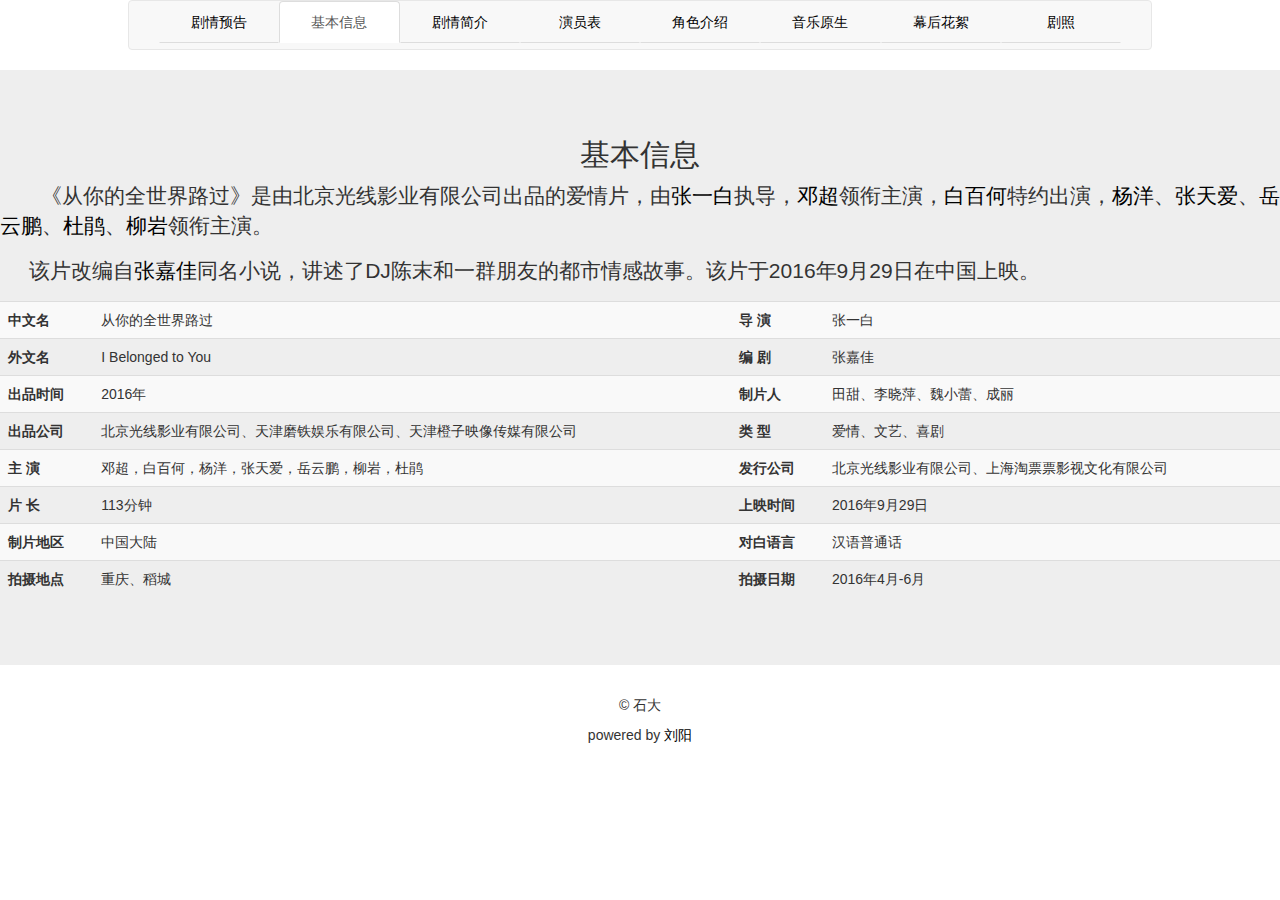
<file: base.html>
<!DOCTYPE html>
<html>
<head>
    <meta charset="utf-8">
    <meta http-equiv="X-UA-Compatible" content="IE=edge">
    <meta name="viewport" content="width=device-width, initial-scale=1, maximum-scale=1, user-scalable=no">
    <title>从你的全世界路过</title>
    <link href="./styles/bootstrap.min.css" rel="stylesheet">
    <script src="./scripts/jquery-3.1.1.min.js"></script>
    <link rel="stylesheet" href="./styles/animate.min.css">
    <link rel="stylesheet" href="./styles/main.css">
</head>
<body>
<div id="box">
    <nav class="navbar navbar-default" role="navigation">
        <div class="container-fluid">
            <div class="navbar-header">
                <button type="button" class="navbar-toggle" data-toggle="collapse" data-target=".navbar-ex1-collapse">
                    <span class="sr-only">Toggle navigation</span>
                    <span class="icon-bar"></span>
                    <span class="icon-bar"></span>
                    <span class="icon-bar"></span>
                </button>
            </div>
            <div class="collapse navbar-collapse navbar-ex1-collapse">
                <ul class="nav nav-tabs nav-justified" role="tablist">
                    <li role="presentation"><a href="index.html">剧情预告</a></li>
                    <li role="presentation" class="active"><a href="base.html">基本信息</a></li>
                    <li role="presentation"><a href="jianjie.html">剧情简介</a></li>
                    <li role="presentation"><a href="yinyuan.html">演员表</a></li>
                    <li role="presentation"><a href="juese.html">角色介绍</a></li>
                    <li role="presentation"><a href="yinyue.html">音乐原生</a></li>
                    <li role="presentation"><a href="huaxu.html">幕后花絮</a></li>
                    <li role="presentation"><a href="juzhao.html">剧照</a></li>
                </ul>
            </div>
        </div>
    </nav>

    <div class="jumbotron">

        <div class="text-center animated bounceInRight">
            <h2>基本信息</h2>
        </div>

        <div class="animated bounceInLeft">

            <p>
                &nbsp;&nbsp;&nbsp;&nbsp;&nbsp;&nbsp;&nbsp;《从你的全世界路过》是由北京光线影业有限公司出品的爱情片，由<a href="http://baike.baidu.com/view/1322111.htm"
                                                                         target="_blank">张一白</a>执导，<a
                    href="http://baike.baidu.com/subview/38681/5279942.htm" target="_blank">邓超</a>领衔主演，<a
                    href="http://baike.baidu.com/view/1693914.htm" target="_blank">白百何</a>特约出演，<a
                    href="http://baike.baidu.com/subview/118605/5992179.htm" target="_blank">杨洋</a>、<a
                    href="http://baike.baidu.com/subview/426963/13877240.htm" target="_blank">张天爱</a>、<a
                    href="http://baike.baidu.com/view/828324.htm" target="_blank">岳云鹏</a>、<a
                    href="http://baike.baidu.com/subview/16662/6508252.htm" target="_blank">杜鹃</a>、<a
                    href="http://baike.baidu.com/view/527902.htm" target="_blank">柳岩</a>领衔主演。

            </p>

            <p>
                &nbsp;&nbsp;&nbsp;&nbsp; 该片改编自<a href="http://baike.baidu.com/view/1530052.htm" target="_blank">张嘉佳</a>同名小说，讲述了DJ陈末和一群朋友的都市情感故事。该片于2016年9月29日在中国上映。
            </p>
        </div>

        <div id="base-table" class="animated bounceInUp">

            <table class="table table-striped">
                <tr>
                    <th>中文名</th>
                    <td>从你的全世界路过</td>
                    <th>导    演</th>
                    <td>张一白</td>
                </tr>
                <tr>
                    <th>外文名</th>
                    <td>I Belonged to You</td>
                    <th>编    剧</th>
                    <td>张嘉佳</td>
                </tr>
                <tr>
                    <th>出品时间</th>
                    <td>2016年</td>
                    <th>制片人</th>
                    <td>田甜、李晓萍、魏小蕾、成丽</td>
                </tr>
                <tr>
                    <th>出品公司</th>
                    <td>北京光线影业有限公司、天津磨铁娱乐有限公司、天津橙子映像传媒有限公司</td>
                    <th>类    型</th>
                    <td>爱情、文艺、喜剧</td>
                </tr>
                <tr>
                    <th>主    演</th>
                    <td>邓超，白百何，杨洋，张天爱，岳云鹏，柳岩，杜鹃</td>
                    <th>发行公司</th>
                    <td>北京光线影业有限公司、上海淘票票影视文化有限公司</td>
                </tr>
                <tr>
                    <th>片    长</th>
                    <td>113分钟</td>
                    <th>上映时间</th>
                    <td>2016年9月29日</td>
                </tr>
                <tr>
                    <th>制片地区</th>
                    <td>中国大陆</td>
                    <th>对白语言</th>
                    <td>汉语普通话</td>
                </tr>
                <tr>
                    <th>拍摄地点</th>
                    <td>重庆、稻城</td>
                    <th>拍摄日期</th>
                    <td>2016年4月-6月</td>
                </tr>

            </table>
        </div>


    </div>


    <div class="footer" align="center">
        <footer class="footer">
            <p align="center">&copy; 石大</p>
            <p>powered by <a href="http://jaxlying.github.io">刘阳</a></p>
        </footer>
    </div>

</div>
<script src="./scripts/bootstrap.min.js"></script>
</body>
</html>
</file>
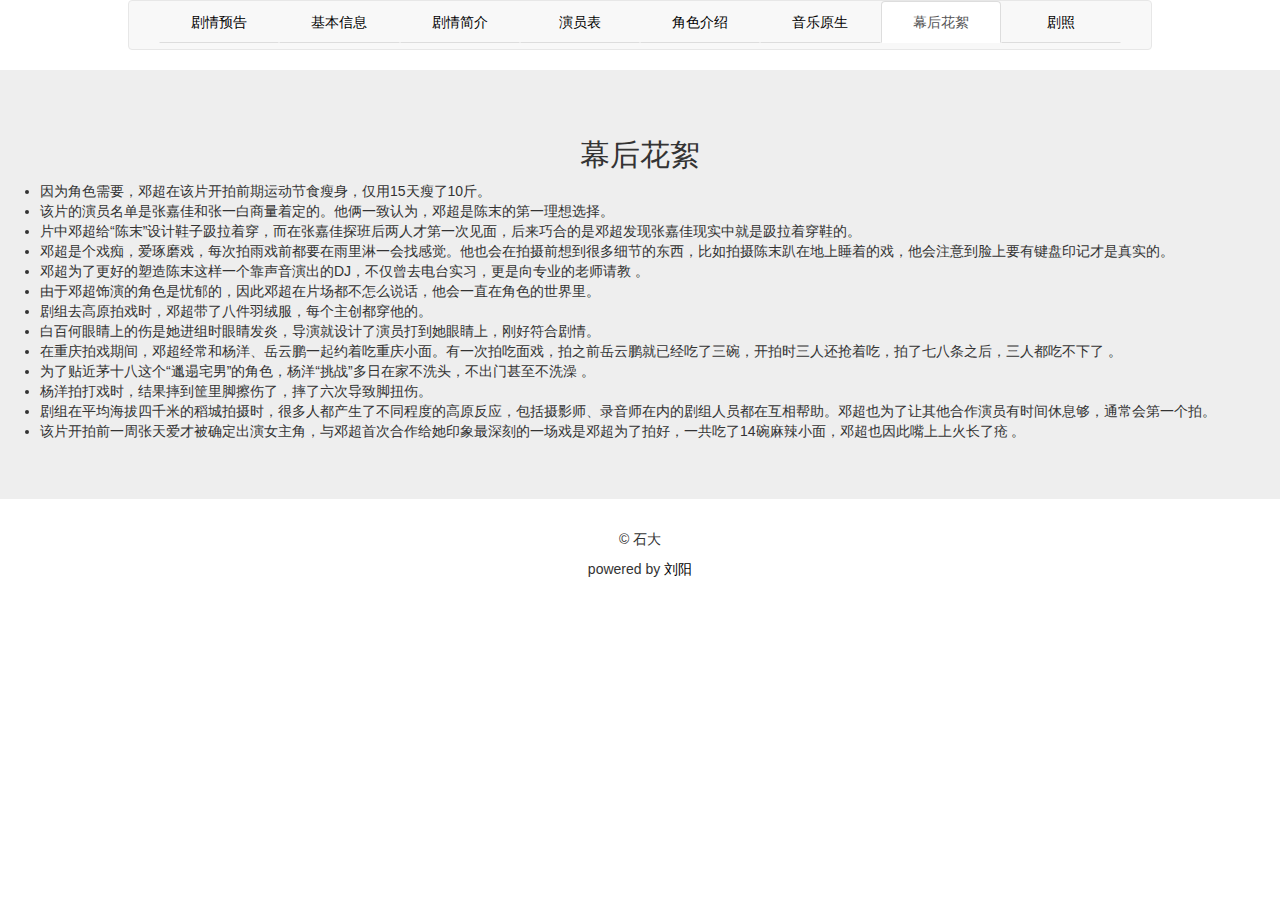
<file: huaxu.html>
<!DOCTYPE html>
<html>
<head>
    <meta charset="utf-8">
    <meta http-equiv="X-UA-Compatible" content="IE=edge">
    <meta name="viewport" content="width=device-width, initial-scale=1, maximum-scale=1, user-scalable=no">
    <title>从你的全世界路过</title>
    <link href="./styles/bootstrap.min.css" rel="stylesheet">
    <script src="./scripts/jquery-3.1.1.min.js"></script>
    <link rel="stylesheet" href="./styles/animate.min.css">
    <link rel="stylesheet" href="./styles/main.css">
</head>
<body>
<div id="box">
    <nav class="navbar navbar-default" role="navigation">
        <div class="container-fluid">
            <div class="navbar-header">
                <button type="button" class="navbar-toggle" data-toggle="collapse" data-target=".navbar-ex1-collapse">
                    <span class="sr-only">Toggle navigation</span>
                    <span class="icon-bar"></span>
                    <span class="icon-bar"></span>
                    <span class="icon-bar"></span>
                </button>
            </div>
            <div class="collapse navbar-collapse navbar-ex1-collapse">
                <ul class="nav nav-tabs nav-justified" role="tablist">
                    <li role="presentation"><a href="index.html">剧情预告</a></li>
                    <li role="presentation"><a href="base.html">基本信息</a></li>
                    <li role="presentation"><a href="jianjie.html">剧情简介</a></li>
                    <li role="presentation"><a href="yinyuan.html">演员表</a></li>
                    <li role="presentation"><a href="juese.html">角色介绍</a></li>
                    <li role="presentation"><a href="yinyue.html">音乐原生</a></li>
                    <li role="presentation" class="active"><a href="huaxu.html">幕后花絮</a></li>
                    <li role="presentation"><a href="juzhao.html">剧照</a></li>
                </ul>
            </div>
        </div>
    </nav>

    <div class="jumbotron">

        <h2 class="text-center animated rotateInDownLeft">幕后花絮</h2>

        <ul class="huaxu animated bounceInRight">
            <li>因为角色需要，邓超在该片开拍前期运动节食瘦身，仅用15天瘦了10斤。</li>
            <li>该片的演员名单是张嘉佳和张一白商量着定的。他俩一致认为，邓超是陈末的第一理想选择。</li>

            <li>片中邓超给“陈末”设计鞋子趿拉着穿，而在张嘉佳探班后两人才第一次见面，后来巧合的是邓超发现张嘉佳现实中就是趿拉着穿鞋的。</li>

            <li>邓超是个戏痴，爱琢磨戏，每次拍雨戏前都要在雨里淋一会找感觉。他也会在拍摄前想到很多细节的东西，比如拍摄陈末趴在地上睡着的戏，他会注意到脸上要有键盘印记才是真实的。</li>

            <li>邓超为了更好的塑造陈末这样一个靠声音演出的DJ，不仅曾去电台实习，更是向专业的老师请教 。</li>

            <li>由于邓超饰演的角色是忧郁的，因此邓超在片场都不怎么说话，他会一直在角色的世界里。</li>
            <li>剧组去高原拍戏时，邓超带了八件羽绒服，每个主创都穿他的。</li>

            <li>白百何眼睛上的伤是她进组时眼睛发炎，导演就设计了演员打到她眼睛上，刚好符合剧情。</li>

            <li>在重庆拍戏期间，邓超经常和杨洋、岳云鹏一起约着吃重庆小面。有一次拍吃面戏，拍之前岳云鹏就已经吃了三碗，开拍时三人还抢着吃，拍了七八条之后，三人都吃不下了 。</li>

            <li>为了贴近茅十八这个“邋遢宅男”的角色，杨洋“挑战”多日在家不洗头，不出门甚至不洗澡 。</li>

            <li>杨洋拍打戏时，结果摔到筐里脚擦伤了，摔了六次导致脚扭伤。</li>

            <li>剧组在平均海拔四千米的稻城拍摄时，很多人都产生了不同程度的高原反应，包括摄影师、录音师在内的剧组人员都在互相帮助。邓超也为了让其他合作演员有时间休息够，通常会第一个拍。</li>

            <li>该片开拍前一周张天爱才被确定出演女主角，与邓超首次合作给她印象最深刻的一场戏是邓超为了拍好，一共吃了14碗麻辣小面，邓超也因此嘴上上火长了疮 。</li>
        </ul>

    </div>


    <div class="footer" align="center">
        <footer class="footer">
            <p align="center">&copy; 石大</p>
            <p>powered by <a href="http://jaxlying.github.io">刘阳</a></p>
        </footer>
    </div>
</div>
<script src="./scripts/bootstrap.min.js"></script>
</body>
</html>
</file>
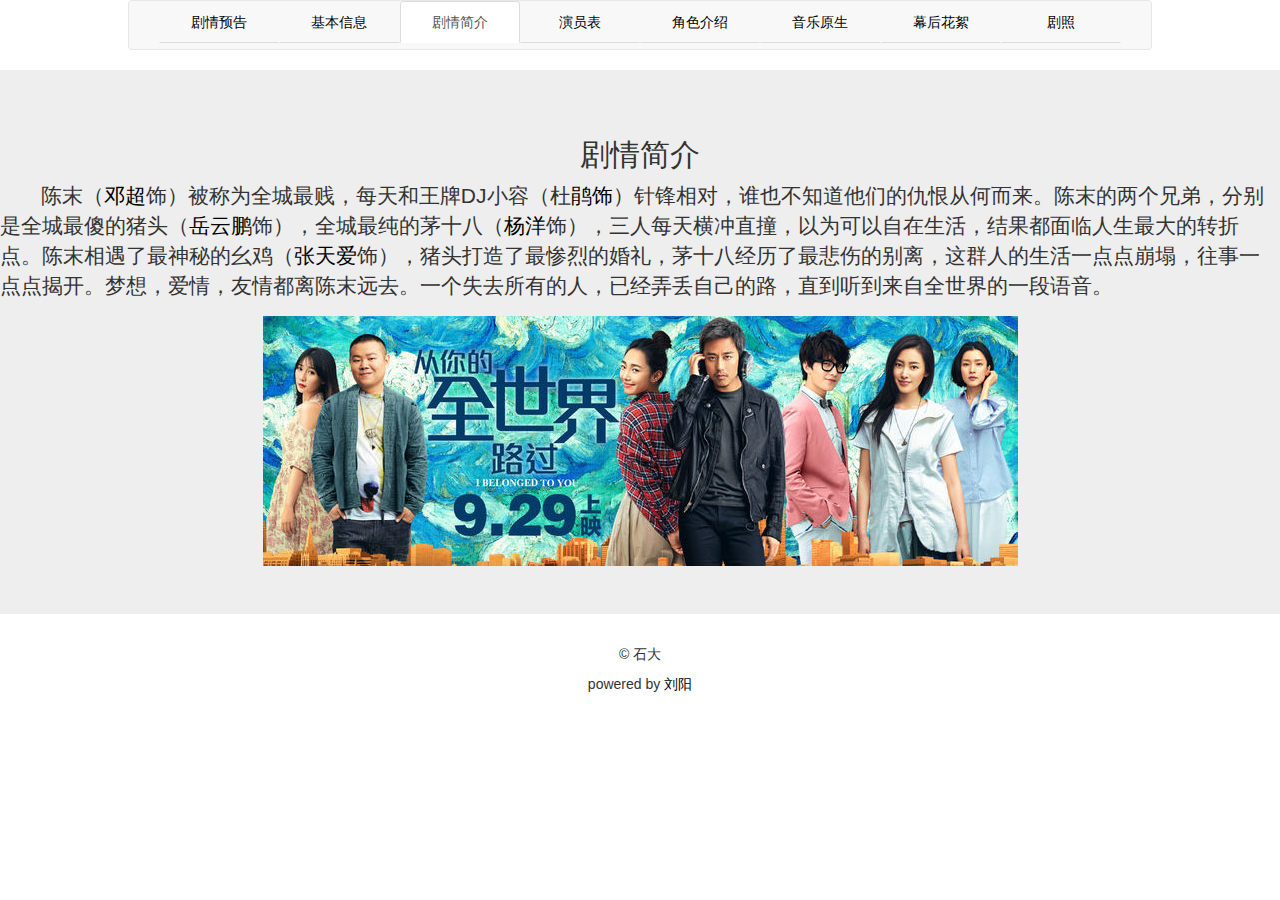
<file: jianjie.html>
<!DOCTYPE html>
<html>
<head>
    <meta charset="utf-8">
    <meta http-equiv="X-UA-Compatible" content="IE=edge">
    <meta name="viewport" content="width=device-width, initial-scale=1, maximum-scale=1, user-scalable=no">
    <title>从你的全世界路过</title>
    <link href="./styles/bootstrap.min.css" rel="stylesheet">
    <script src="./scripts/jquery-3.1.1.min.js"></script>
    <link rel="stylesheet" href="./styles/animate.min.css">
    <link rel="stylesheet" href="./styles/main.css">
</head>
<body>
<div id="box">
    <nav class="navbar navbar-default" role="navigation">
        <div class="container-fluid">
            <div class="navbar-header">
                <button type="button" class="navbar-toggle" data-toggle="collapse" data-target=".navbar-ex1-collapse">
                    <span class="sr-only">Toggle navigation</span>
                    <span class="icon-bar"></span>
                    <span class="icon-bar"></span>
                    <span class="icon-bar"></span>
                </button>
            </div>
            <div class="collapse navbar-collapse navbar-ex1-collapse">
                <ul class="nav nav-tabs nav-justified" role="tablist">
                    <li role="presentation"><a href="index.html">剧情预告</a></li>
                    <li role="presentation"><a href="base.html">基本信息</a></li>
                    <li role="presentation" class="active"><a href="jianjie.html">剧情简介</a></li>
                    <li role="presentation"><a href="yinyuan.html">演员表</a></li>
                    <li role="presentation"><a href="juese.html">角色介绍</a></li>
                    <li role="presentation"><a href="yinyue.html">音乐原生</a></li>
                    <li role="presentation"><a href="huaxu.html">幕后花絮</a></li>
                    <li role="presentation"><a href="juzhao.html">剧照</a></li>
                </ul>
            </div>
        </div>
    </nav>

    <div class="jumbotron">

        <h2 class="text-center animated bounceInLeft">剧情简介</h2>

        <div class="animated rubberBand">


            <p>
                &nbsp;&nbsp;&nbsp;&nbsp;&nbsp;&nbsp;&nbsp;陈末（<a href="http://baike.baidu.com/subview/38681/5279942.htm"
                                                                target="_blank">邓超</a>饰）被称为全城最贱，每天和王牌DJ小容（杜<a
                    href="http://baike.baidu.com/subview/16662/6508252.htm" target="_blank">鹃饰</a>）针锋相对，谁也不知道他们的仇恨从何而来。陈末的两个兄弟，分别是全城最傻的猪头（<a
                    href="http://baike.baidu.com/view/828324.htm" target="_blank">岳云鹏</a>饰），全城最纯的茅十八（<a
                    href="http://baike.baidu.com/subview/118605/5992179.htm" target="_blank">杨洋</a>饰），三人每天横冲直撞，以为可以自在生活，结果都面临人生最大的转折点。陈末相遇了最神秘的幺鸡（<a
                    href="http://baike.baidu.com/subview/426963/13877240.htm" target="_blank">张天爱</a>饰），猪头打造了最惨烈的婚礼，茅十八经历了最悲伤的别离，这群人的生活一点点崩塌，往事一点点揭开。梦想，爱情，友情都离陈末远去。一个失去所有的人，已经弄丢自己的路，直到听到来自全世界的一段语音。
            </p>

        </div>


            <img class="img-responsive animated fadeInDown" src="img/jianjie/jianjie.jpg" alt="" style="margin-left: auto;margin-right: auto">



    </div>


    <div class="footer" align="center">
        <footer class="footer">
            <p align="center">&copy; 石大</p>
            <p>powered by <a href="http://jaxlying.github.io">刘阳</a></p>
        </footer>
    </div>
</div>
<script src="./scripts/bootstrap.min.js"></script>
</body>
</html>
</file>
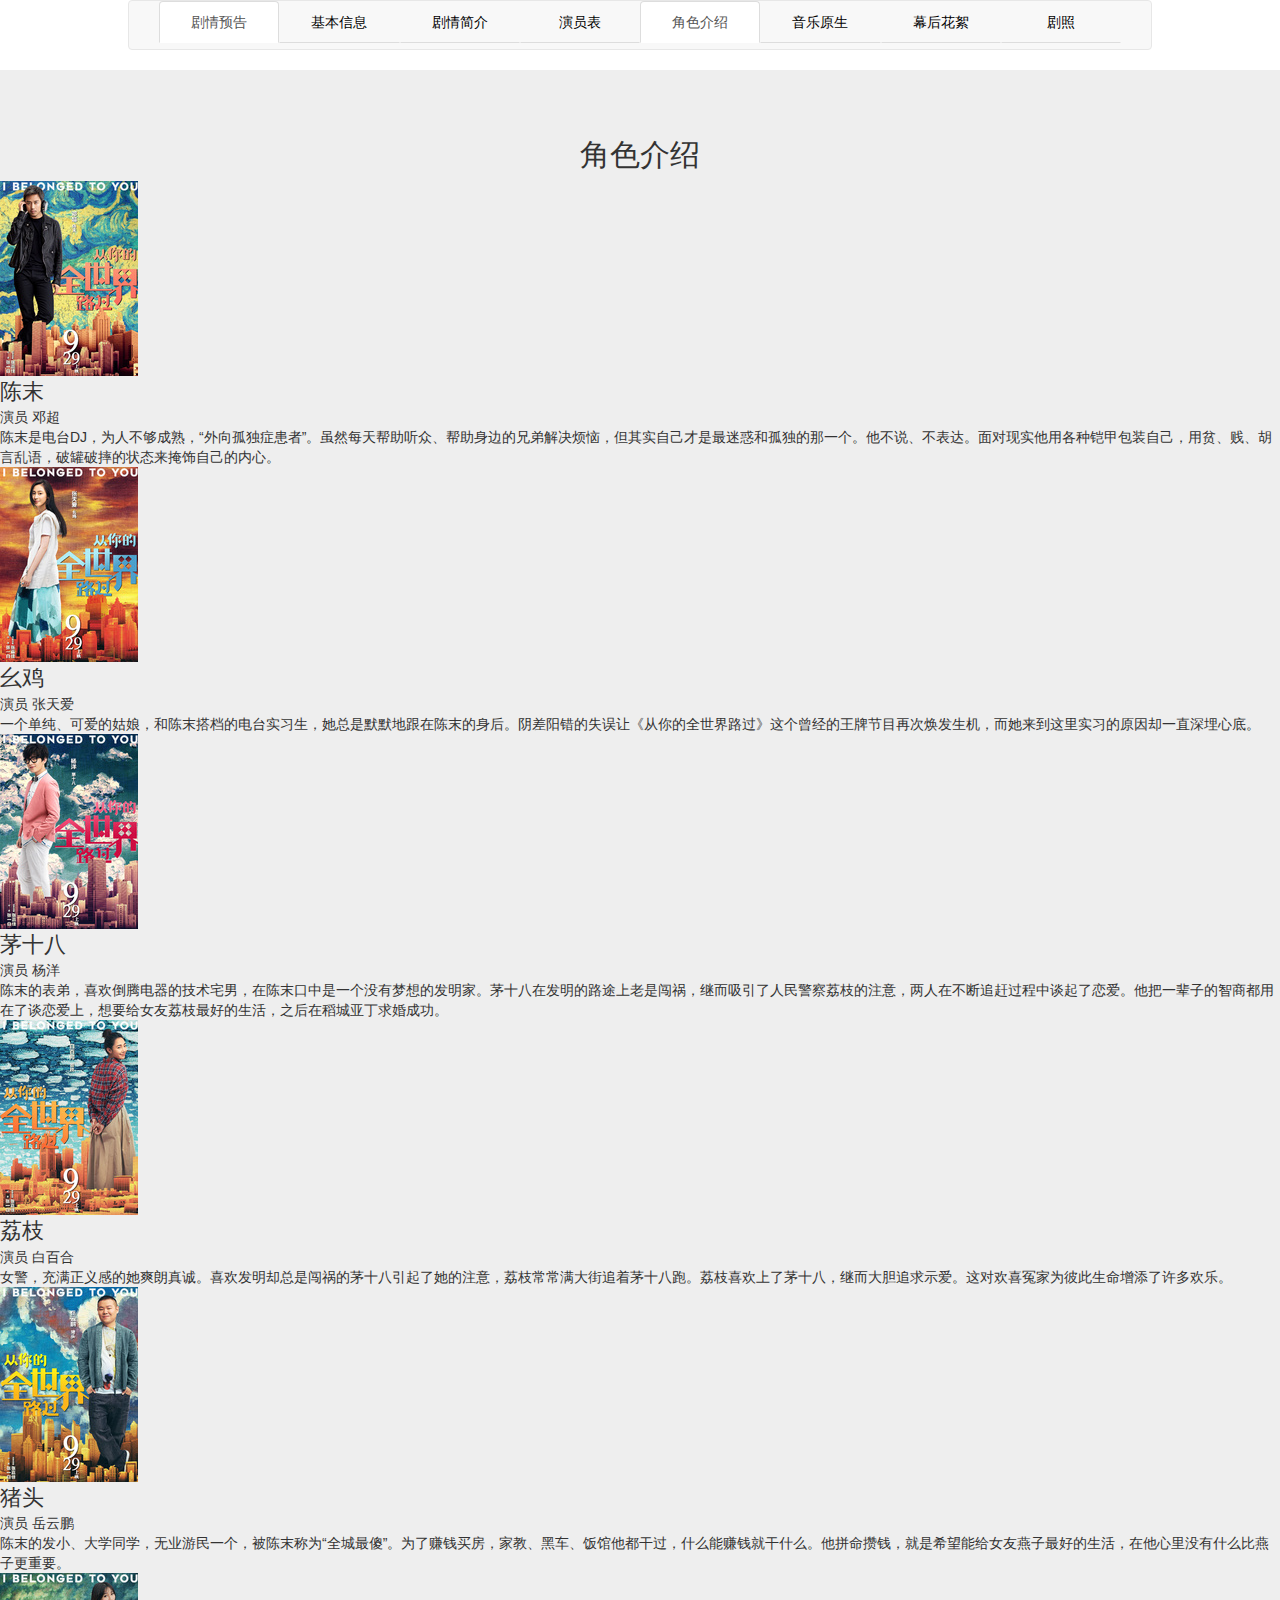
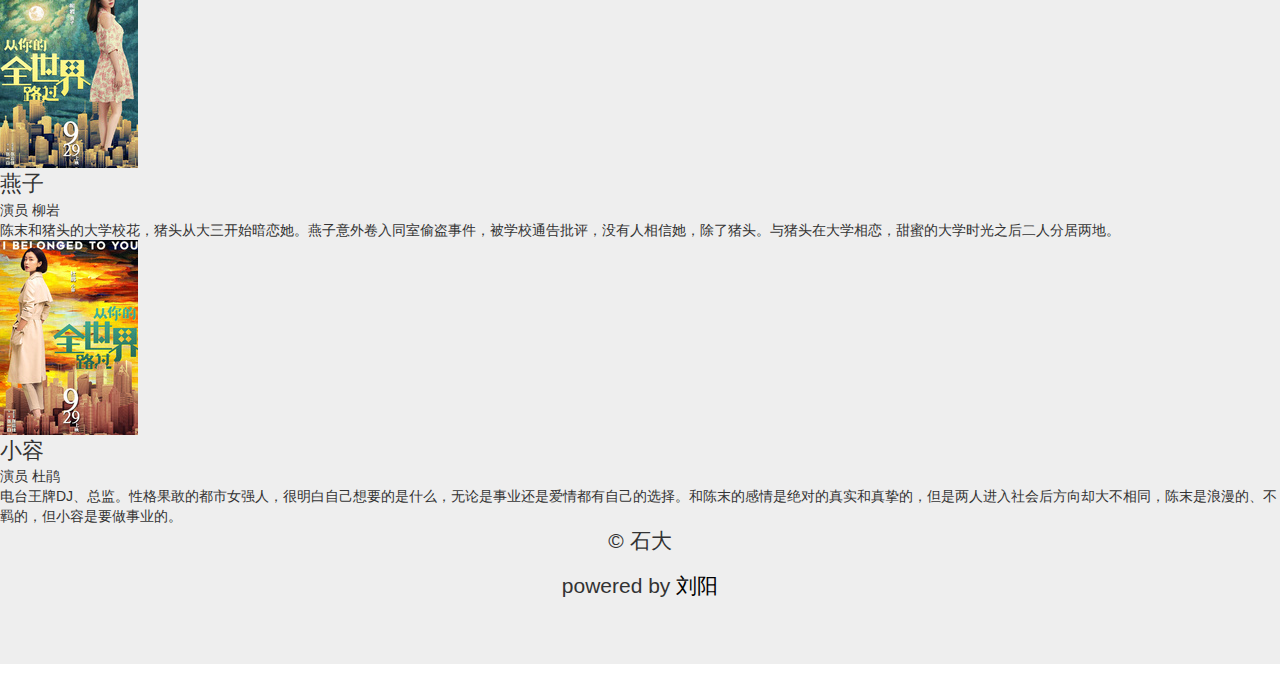
<file: juese.html>
<!DOCTYPE html>
<html>
<head>
    <meta charset="utf-8">
    <meta http-equiv="X-UA-Compatible" content="IE=edge">
    <meta name="viewport" content="width=device-width, initial-scale=1, maximum-scale=1, user-scalable=no">
    <title>从你的全世界路过</title>
    <link href="./styles/bootstrap.min.css" rel="stylesheet">
    <script src="./scripts/jquery-3.1.1.min.js"></script>
    <link rel="stylesheet" href="./styles/animate.min.css">
    <link rel="stylesheet" href="./styles/main.css">
</head>
<body>
<div id="box">
    <nav class="navbar navbar-default" role="navigation">
        <div class="container-fluid">
            <div class="navbar-header">
                <button type="button" class="navbar-toggle" data-toggle="collapse" data-target=".navbar-ex1-collapse">
                    <span class="sr-only">Toggle navigation</span>
                    <span class="icon-bar"></span>
                    <span class="icon-bar"></span>
                    <span class="icon-bar"></span>
                </button>
            </div>
            <div class="collapse navbar-collapse navbar-ex1-collapse">
                <ul class="nav nav-tabs nav-justified" role="tablist">
                    <li role="presentation" class="active"><a href="index.html">剧情预告</a></li>
                    <li role="presentation"><a href="base.html">基本信息</a></li>
                    <li role="presentation"><a href="jianjie.html">剧情简介</a></li>
                    <li role="presentation"><a href="yinyuan.html">演员表</a></li>
                    <li role="presentation" class="active"><a href="juese.html">角色介绍</a></li>
                    <li role="presentation"><a href="yinyue.html">音乐原生</a></li>
                    <li role="presentation"><a href="huaxu.html">幕后花絮</a></li>

                    <li role="presentation"><a href="juzhao.html">剧照</a></li>
                </ul>
            </div>
        </div>
    </nav>

    <div class="jumbotron">

        <h2 class="text-center animated flipInX">角色介绍</h2>

        <div class="box">

        <div class="juese">
            <div class="juese-img animated rollIn">
                <img src="./img/juese/1.jpg" alt="">
            </div>
            <div class="juese-text animated wobble">
                <div class="juese-title">
                    <div style="font-size: 22px" href="">陈末</div>
                    演员 邓超
                </div>
                <div class="juese-detail">
                    陈末是电台DJ，为人不够成熟，“外向孤独症患者”。虽然每天帮助听众、帮助身边的兄弟解决烦恼，但其实自己才是最迷惑和孤独的那一个。他不说、不表达。面对现实他用各种铠甲包装自己，用贫、贱、胡言乱语，破罐破摔的状态来掩饰自己的内心。
                </div>
            </div>
        </div>

        <div class="juese">
            <div class="juese-img animated rollIn">
                <img src="./img/juese/2.jpg" alt="">
            </div>
            <div class="juese-text animated wobble">
                <div class="juese-title">
                    <div style="font-size: 22px" href="">幺鸡</div>
                    演员 张天爱
                </div>
                <div class="juese-detail">
                    一个单纯、可爱的姑娘，和陈末搭档的电台实习生，她总是默默地跟在陈末的身后。阴差阳错的失误让《从你的全世界路过》这个曾经的王牌节目再次焕发生机，而她来到这里实习的原因却一直深埋心底。
                </div>
            </div>
        </div>


        <div class="juese">
            <div class="juese-img animated rollIn">
                <img src="./img/juese/3.jpg" alt="">
            </div>
            <div class="juese-text animated wobble">
                <div class="juese-title">
                    <div style="font-size: 22px" href="">茅十八</div>
                    演员 杨洋
                </div>
                <div class="juese-detail">
                    陈末的表弟，喜欢倒腾电器的技术宅男，在陈末口中是一个没有梦想的发明家。茅十八在发明的路途上老是闯祸，继而吸引了人民警察荔枝的注意，两人在不断追赶过程中谈起了恋爱。他把一辈子的智商都用在了谈恋爱上，想要给女友荔枝最好的生活，之后在稻城亚丁求婚成功。
                </div>
            </div>
        </div>


        <div class="juese">
            <div class="juese-img animated rollIn">
                <img src="./img/juese/4.jpg" alt="">
            </div>
            <div class="juese-text animated wobble">
                <div class="juese-title">
                    <div style="font-size: 22px" href="">荔枝</div>
                    演员 白百合
                </div>
                <div class="juese-detail">

                    女警，充满正义感的她爽朗真诚。喜欢发明却总是闯祸的茅十八引起了她的注意，荔枝常常满大街追着茅十八跑。荔枝喜欢上了茅十八，继而大胆追求示爱。这对欢喜冤家为彼此生命增添了许多欢乐。
                </div>
            </div>
        </div>


        <div class="juese">
            <div class="juese-img animated rollIn">
                <img src="./img/juese/5.jpg" alt="">
            </div>
            <div class="juese-text animated wobble">
                <div class="juese-title">
                    <div style="font-size: 22px" href="">猪头</div>
                    演员 岳云鹏
                </div>
                <div class="juese-detail">
                    陈末的发小、大学同学，无业游民一个，被陈末称为“全城最傻”。为了赚钱买房，家教、黑车、饭馆他都干过，什么能赚钱就干什么。他拼命攒钱，就是希望能给女友燕子最好的生活，在他心里没有什么比燕子更重要。
                </div>
            </div>
        </div>


        <div class="juese">
            <div class="juese-img animated rollIn">
                <img src="./img/juese/6.jpg" alt="">
            </div>
            <div class="juese-text animated wobble">
                <div class="juese-title">
                    <div style="font-size: 22px" href="">燕子</div>
                    演员 柳岩
                </div>
                <div class="juese-detail">
                    陈末和猪头的大学校花，猪头从大三开始暗恋她。燕子意外卷入同室偷盗事件，被学校通告批评，没有人相信她，除了猪头。与猪头在大学相恋，甜蜜的大学时光之后二人分居两地。
                </div>
            </div>
        </div>


        <div class="juese">
            <div class="juese-img animated rollIn">
                <img src="./img/juese/7.jpg" alt="">
            </div>
            <div class="juese-text animated wobble">
                <div class="juese-title">
                    <div style="font-size: 22px" href="">小容</div>
                    演员 杜鹃
                </div>
                <div class="juese-detail">
                    电台王牌DJ、总监。性格果敢的都市女强人，很明白自己想要的是什么，无论是事业还是爱情都有自己的选择。和陈末的感情是绝对的真实和真挚的，但是两人进入社会后方向却大不相同，陈末是浪漫的、不羁的，但小容是要做事业的。
                </div>
            </div>
        </div>


    </div>


    <div class="footer" align="center">
        <footer class="footer">
            <p align="center">&copy; 石大</p>
            <p>powered by <a href="http://jaxlying.github.io">刘阳</a></p>
        </footer>
    </div>

</div>
<script src="./scripts/bootstrap.min.js"></script>
</body>
</html>
</file>
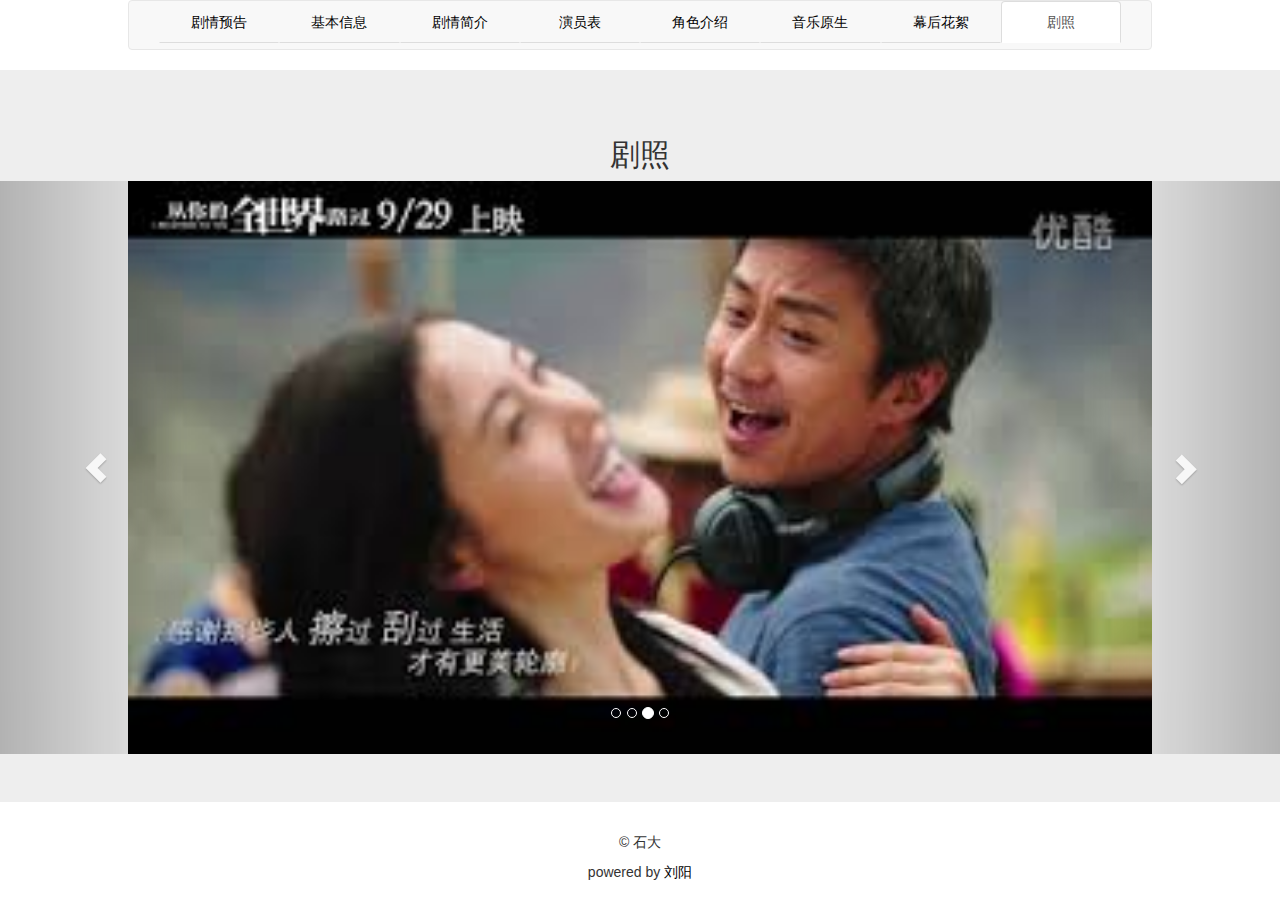
<file: juzhao.html>
<!DOCTYPE html>
<html>
<head>
    <meta charset="utf-8">
    <meta http-equiv="X-UA-Compatible" content="IE=edge">
    <meta name="viewport" content="width=device-width, initial-scale=1, maximum-scale=1, user-scalable=no">
    <title>从你的全世界路过</title>
    <link href="./styles/bootstrap.min.css" rel="stylesheet">
    <script src="./scripts/jquery-3.1.1.min.js"></script>
    <link rel="stylesheet" href="./styles/animate.min.css">
    <link rel="stylesheet" href="./styles/main.css">
</head>
<body>
<div id="box">
    <nav class="navbar navbar-default" role="navigation">
        <div class="container-fluid">
            <div class="navbar-header">
                <button type="button" class="navbar-toggle" data-toggle="collapse" data-target=".navbar-ex1-collapse">
                    <span class="sr-only">Toggle navigation</span>
                    <span class="icon-bar"></span>
                    <span class="icon-bar"></span>
                    <span class="icon-bar"></span>
                </button>
            </div>
            <div class="collapse navbar-collapse navbar-ex1-collapse">
                <ul class="nav nav-tabs nav-justified" role="tablist">
                    <li role="presentation"><a href="index.html">剧情预告</a></li>
                    <li role="presentation"><a href="base.html">基本信息</a></li>
                    <li role="presentation"><a href="jianjie.html">剧情简介</a></li>
                    <li role="presentation"><a href="yinyuan.html">演员表</a></li>
                    <li role="presentation"><a href="juese.html">角色介绍</a></li>
                    <li role="presentation"><a href="yinyue.html">音乐原生</a></li>
                    <li role="presentation"><a href="huaxu.html">幕后花絮</a></li>
                    <li role="presentation" class="active"><a href="juzhao.html">剧照</a></li>
                </ul>
            </div>
        </div>
    </nav>

    <div class="jumbotron">

        <h2 class="text-center animated bounceInUp">剧照</h2>


    <div id="carousel-id" class="carousel slide" data-ride="carousel">
        <ol class="carousel-indicators">
            <li data-target="#carousel-id" data-slide-to="0" class=""></li>
            <li data-target="#carousel-id" data-slide-to="1" class=""></li>
            <li data-target="#carousel-id" data-slide-to="2" class="active"></li>
            <li data-target="#carousel-id" data-slide-to="3"></li>
        </ol>
        <div class="carousel-inner">
            <div class="item">
                <img style="margin-right: auto;margin-left: auto" width="80%" alt="First slide"
                     src="./img/lunbo/1.jpg">
            </div>

            <div class="item active">
                <img style="margin-right: auto;margin-left: auto" width="80%" alt="First slide"
                     src="./img/lunbo/2.jpg">
            </div>

            <div class="item">
                <img style="margin-right: auto;margin-left: auto" width="80%" alt="First slide"
                     src="./img/lunbo/3.jpg">
            </div>

            <div class="item">
                <img style="margin-right: auto;margin-left: auto" width="80%" alt="First slide"
                     src="./img/lunbo/4.jpg">
            </div>


        </div>
        <a class="left carousel-control" href="#carousel-id" data-slide="prev"><span
                class="glyphicon glyphicon-chevron-left"></span></a>
        <a class="right carousel-control" href="#carousel-id" data-slide="next"><span
                class="glyphicon glyphicon-chevron-right"></span></a>
    </div>






    </div>


    <div class="footer" align="center">
        <footer class="footer">
            <p align="center">&copy; 石大</p>
            <p>powered by <a href="http://jaxlying.github.io">刘阳</a></p>
        </footer>
    </div>
</div>
<script src="./scripts/bootstrap.min.js"></script>
</body>
</html>
</file>
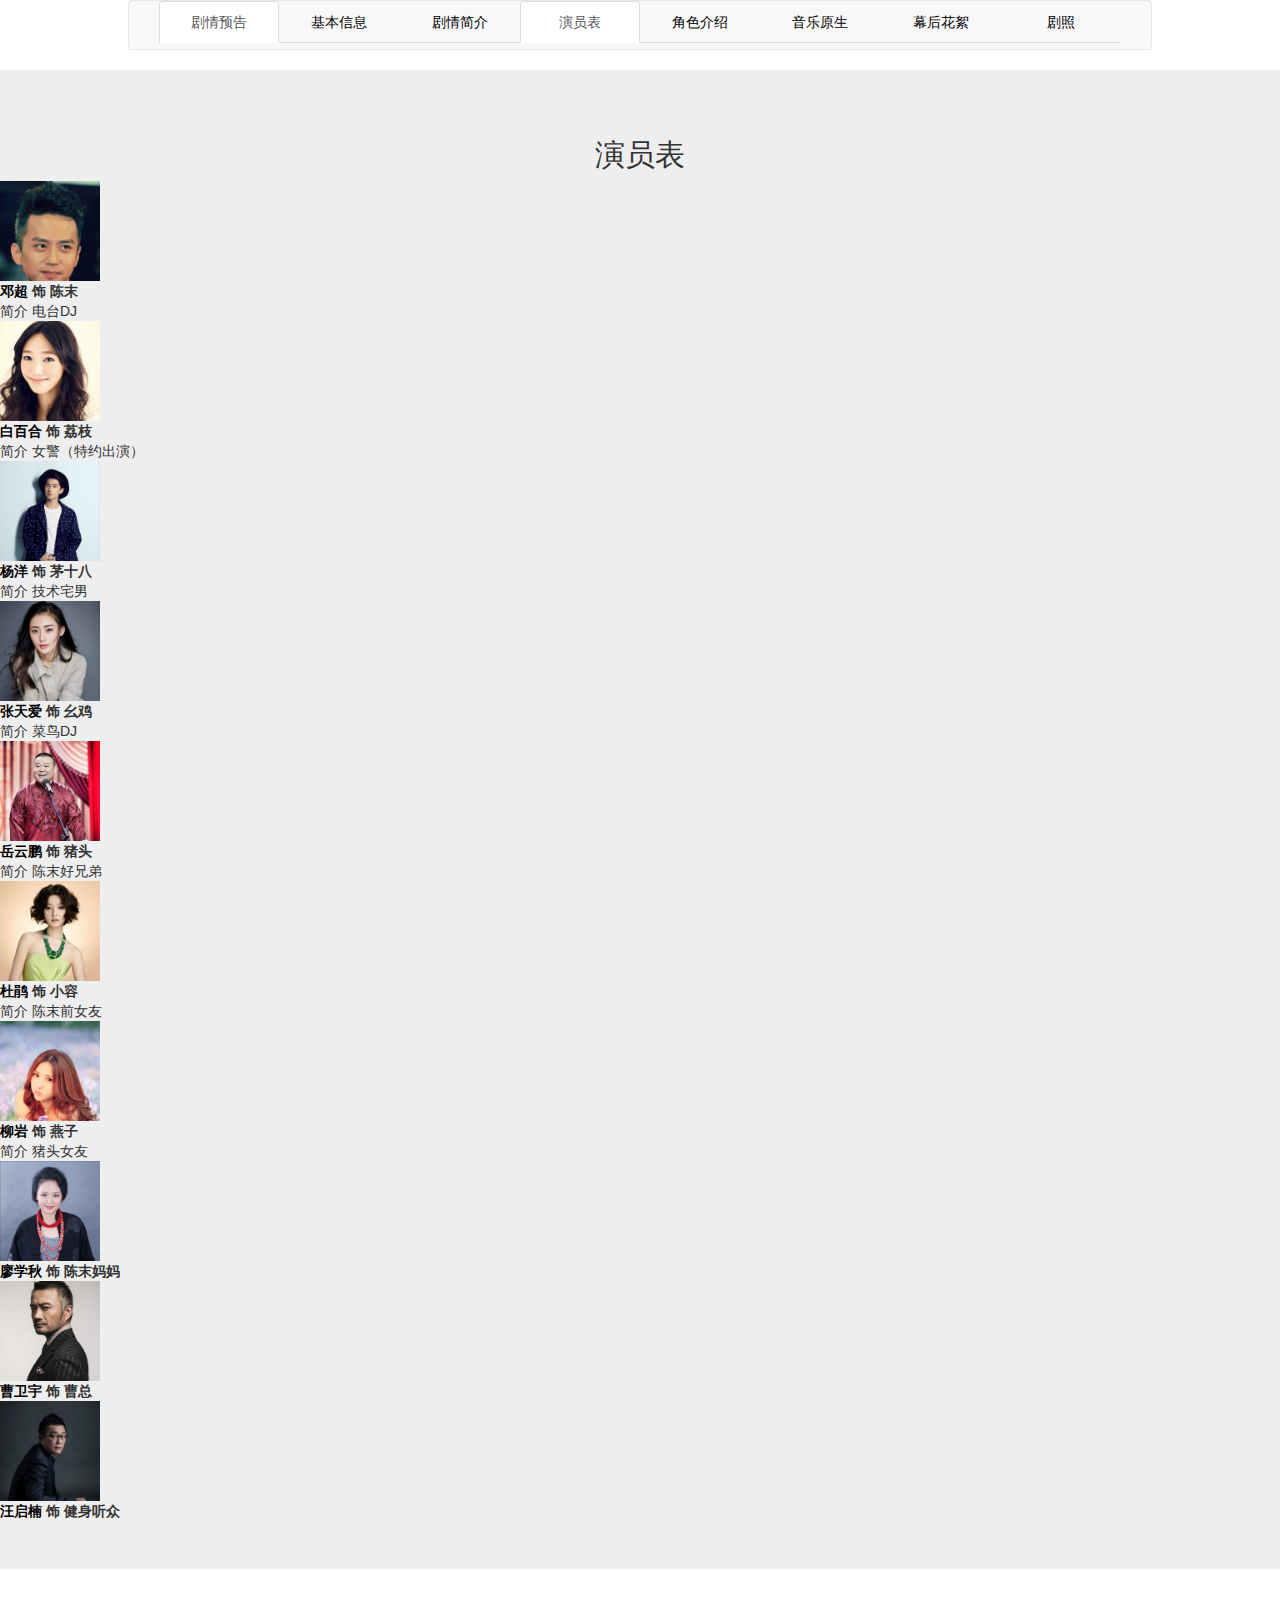
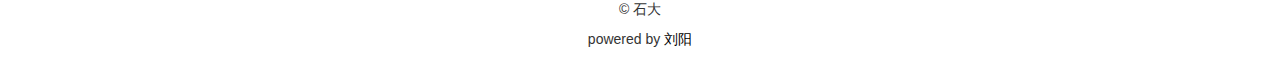
<file: yinyuan.html>
<!DOCTYPE html>
<html>
<head>
    <meta charset="utf-8">
    <meta http-equiv="X-UA-Compatible" content="IE=edge">
    <meta name="viewport" content="width=device-width, initial-scale=1, maximum-scale=1, user-scalable=no">
    <title>从你的全世界路过</title>
    <link href="./styles/bootstrap.min.css" rel="stylesheet">
    <script src="./scripts/jquery-3.1.1.min.js"></script>
    <link rel="stylesheet" href="./styles/animate.min.css">
    <link rel="stylesheet" href="./styles/main.css">
</head>
<body>
<div id="box">
    <nav class="navbar navbar-default" role="navigation">
        <div class="container-fluid">
            <div class="navbar-header">
                <button type="button" class="navbar-toggle" data-toggle="collapse" data-target=".navbar-ex1-collapse">
                    <span class="sr-only">Toggle navigation</span>
                    <span class="icon-bar"></span>
                    <span class="icon-bar"></span>
                    <span class="icon-bar"></span>
                </button>
            </div>
            <div class="collapse navbar-collapse navbar-ex1-collapse">
                <ul class="nav nav-tabs nav-justified" role="tablist">
                    <li role="presentation" class="active"><a href="index.html">剧情预告</a></li>
                    <li role="presentation"><a href="base.html">基本信息</a></li>
                    <li role="presentation"><a href="jianjie.html">剧情简介</a></li>
                    <li role="presentation" class="active"><a href="yinyuan.html">演员表</a></li>
                    <li role="presentation"><a href="juese.html">角色介绍</a></li>
                    <li role="presentation"><a href="yinyue.html">音乐原生</a></li>
                    <li role="presentation"><a href="huaxu.html">幕后花絮</a></li>

                    <li role="presentation"><a href="juzhao.html">剧照</a></li>
                </ul>
            </div>
        </div>
    </nav>


    <div class="jumbotron">

        <h2 class="text-center animated bounceInDown">演员表</h2>



        <div class="yanyuan">
            <div class="yanyuan-left animated swing">
                <div class="yantuan-img-left">
                    <img src="img/yanyuan/1.jpg" alt="" width="100px" height="100px">
                </div>
                <div class="yanyuan-text-left">
                    <div class="yanyuan-text1"><b><a href="http://baike.baidu.com/subview/38681/5279942.htm"
                                                     target="_blank">邓超</a> 饰 陈末</b></div>
                    <div class="yanyuan-text2">简介 电台DJ</div>
                </div>
            </div>
            <div class="yanyuan-right animated rubberBand">
                <div class="yanyuan-img-right">
                    <img src="img/yanyuan/2.jpg" alt="" width="100px" height="100px">
                </div>
                <div class="yanyuan-text-right">
                    <div class="yanyuan-text1"><b><a href="http://baike.baidu.com/subview/1693914/1693914.htm"
                                                     target="_blank">白百合</a> 饰 荔枝</b></div>
                    <div class="yanyuan-text2">简介 女警（特约出演）</div>
                </div>
            </div>

        </div>

        <div class="yanyuan">
            <div class="yanyuan-left animated swing">
                <div class="yantuan-img-left">
                    <img src="img/yanyuan/3.jpg" alt="" width="100px" height="100px">
                </div>
                <div class="yanyuan-text-left">
                    <div class="yanyuan-text1"><b><a href="http://baike.baidu.com/subview/118605/5992179.htm"
                                                     target="_blank">杨洋</a> 饰 茅十八</b></div>
                    <div class="yanyuan-text2">简介  技术宅男</div>
                </div>
            </div>
            <div class="yanyuan-right animated rubberBand">
                <div class="yanyuan-img-right">
                    <img src="img/yanyuan/4.jpg" alt="" width="100px" height="100px">
                </div>
                <div class="yanyuan-text-right">
                    <div class="yanyuan-text1"><b><a href="http://baike.baidu.com/subview/426963/13877240.htm"
                                                     target="_blank">张天爱</a> 饰 幺鸡</b></div>
                    <div class="yanyuan-text2">简介  菜鸟DJ</div>
                </div>
            </div>

        </div>

        <div class="yanyuan">
            <div class="yanyuan-left animated swing">
                <div class="yantuan-img-left">
                    <img src="img/yanyuan/5.jpg" alt="" width="100px" height="100px">
                </div>
                <div class="yanyuan-text-left">
                    <div class="yanyuan-text1"><b><a href="http://baike.baidu.com/subview/828324/828324.htm"
                                                     target="_blank">岳云鹏</a> 饰 猪头</b></div>
                    <div class="yanyuan-text2">简介 陈末好兄弟</div>
                </div>
            </div>
            <div class="yanyuan-right animated rubberBand">
                <div class="yanyuan-img-right">
                    <img src="img/yanyuan/6.jpg" alt="" width="100px" height="100px">
                </div>
                <div class="yanyuan-text-right">
                    <div class="yanyuan-text1"><b><a href="http://baike.baidu.com/subview/16662/6508252.htm"
                                                     target="_blank">杜鹃</a> 饰 小容</b></div>
                    <div class="yanyuan-text2">简介 陈末前女友</div>
                </div>
            </div>

        </div>

        <div class="yanyuan">
            <div class="yanyuan-left animated swing">
                <div class="yantuan-img-left">
                    <img src="img/yanyuan/7.jpg" alt="" width="100px" height="100px">
                </div>
                <div class="yanyuan-text-left">
                    <div class="yanyuan-text1"><b><a href="http://baike.baidu.com/subview/527902/527902.htm"
                                                     target="_blank">柳岩</a> 饰 燕子</b></div>
                    <div class="yanyuan-text2">简介 猪头女友</div>
                </div>
            </div>
            <div class="yanyuan-right animated rubberBand">
                <div class="yanyuan-img-right">
                    <img src="img/yanyuan/8.jpg" alt="" width="100px" height="100px">
                </div>
                <div class="yanyuan-text-right">
                    <div class="yanyuan-text1"><b><a href="http://baike.baidu.com/subview/50189/50189.htm"
                                                     target="_blank">廖学秋</a> 饰 陈末妈妈</b></div>
                    <div class="yanyuan-text2"></div>
                </div>
            </div>

        </div>

        <div class="yanyuan">
            <div class="yanyuan-left animated swing">
                <div class="yantuan-img-left">
                    <img src="img/yanyuan/9.jpg" alt="" width="100px" height="100px">
                </div>
                <div class="yanyuan-text-left">
                    <div class="yanyuan-text1"><b><a href="http://baike.baidu.com/subview/1138577/1138577.htm"
                                                     target="_blank">曹卫宇</a> 饰 曹总</b></div>
                    <div class="yanyuan-text2"></div>
                </div>
            </div>
            <div class="yanyuan-right animated rubberBand">
                <div class="yanyuan-img-right">
                    <img src="img/yanyuan/10.jpg" alt="" width="100px" height="100px">
                </div>
                <div class="yanyuan-text-right">
                    <div class="yanyuan-text1"><b><a href="http://baike.baidu.com/subview/11604413/11953288.htm"
                                                     target="_blank">汪启楠</a> 饰 健身听众</b></div>
                    <div class="yanyuan-text2"></div>
                </div>
            </div>

        </div>

    </div>


    <div class="footer" align="center">
        <footer class="footer">
            <p align="center">&copy; 石大</p>
            <p>powered by <a href="http://jaxlying.github.io">刘阳</a></p>
        </footer>
    </div>

</div>
<script src="./scripts/bootstrap.min.js"></script>
</body>
</html>
</file>
<file: styles/main.css>
html,body{
	margin: 0;
}
nav{
	width: 80%;
	margin: 0 auto;
}

a{
	color: black;
}
.avterbox{
	margin-top: 5%;
	text-align: center;

}
#avter{
	width: 150px;
	height: auto;
}
</file>
